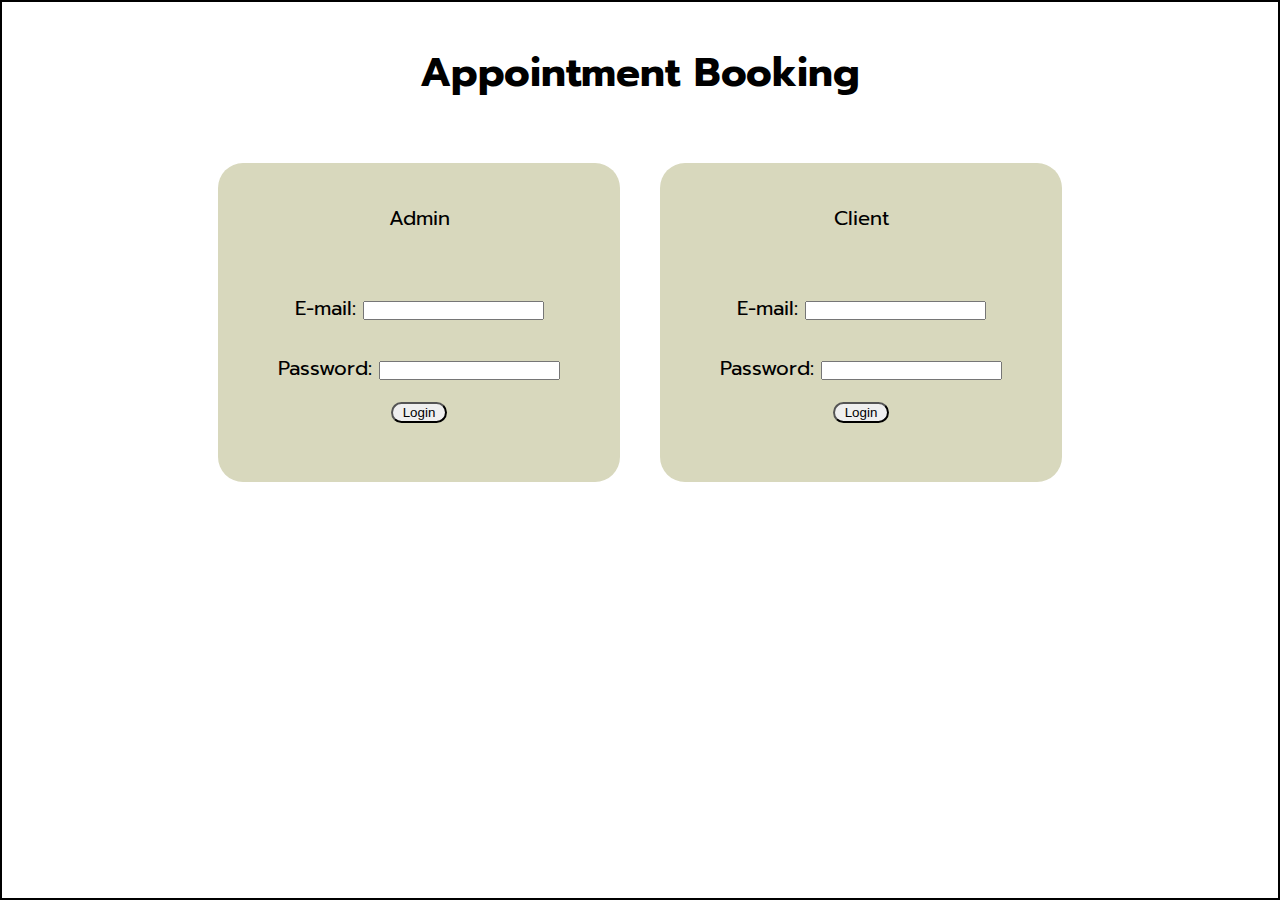
<file: index.html>
<!DOCTYPE html>
<html lang="en">
<head>
    <meta charset="UTF-8">
    <meta http-equiv="X-UA-Compatible" content="IE=edge">
    <meta name="viewport" content="width=device-width, initial-scale=1.0">
    <link rel="stylesheet" href="style.css">
    <link rel="preconnect" href="https://fonts.googleapis.com">
    <link rel="preconnect" href="https://fonts.gstatic.com" crossorigin>
    <link href="https://fonts.googleapis.com/css2?family=Prompt:wght@100&family=Roboto+Slab:wght@900&display=swap" rel="stylesheet">
    <title>Home</title>
</head>
<body>
    <div class="container">
        <h1>Appointment Booking  </h1>
        <div class="container-div">
        <div class="container1" id="cont1">
            
            <label for="">Admin</label>
            <br><br><br>
            <label for="">E-mail:  </label>
            <input type="text" class="cl" id="id1">
            <br>
            <br>    
            <label for="">Password:  </label>
            <input type="password" id="id2">
            <br>
            <a href="admin-page.html">
            <Button class="btn">Login</Button>
            </a>
        </div>
        <div class="container1" id="cont2">
            <label for="">Client</label>
            <br><br><br>
            <label for="">E-mail:  </label>
            <input type="text" class="cl" id="id3">
            <br>
            <br>    
            <label for="">Password:  </label>
            <input type="password" id="id4">
            <br>
            <a href="user-page1.html">
            <Button class="btn">Login</Button>
            </a>  
        </div>
    </div>
    </div>
</body>
</html>
</file>
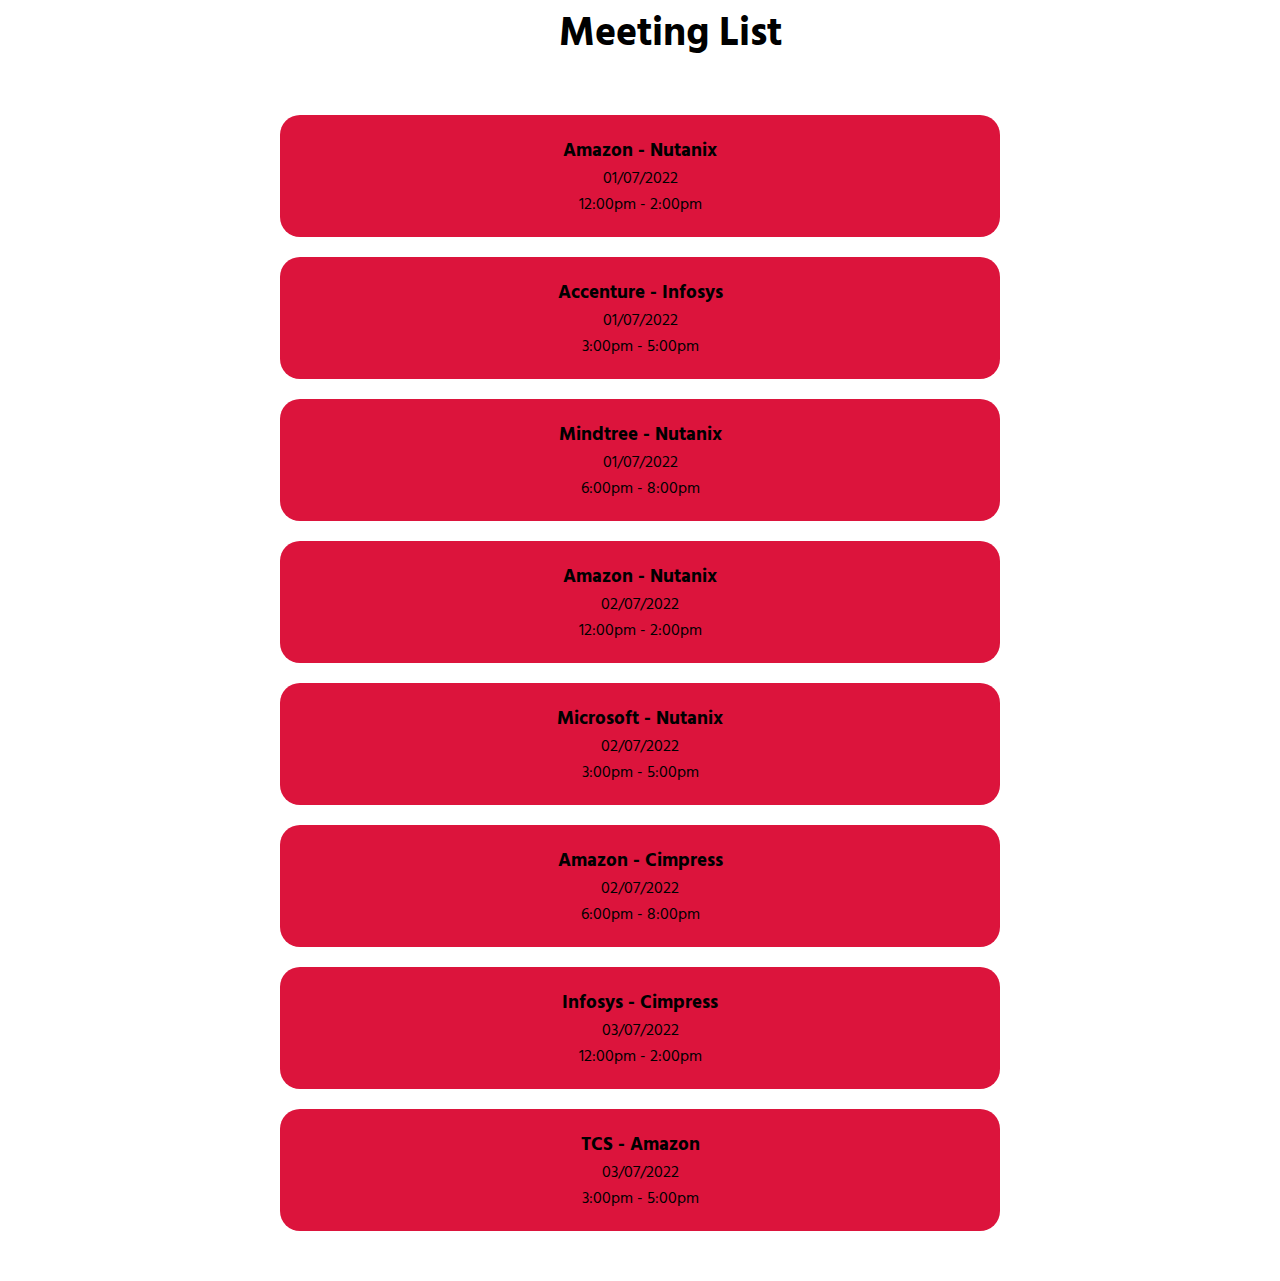
<file: admin-page.html>
<!DOCTYPE html>
<html lang="en">

<head>
    <meta charset="UTF-8">
    <meta http-equiv="X-UA-Compatible" content="IE=edge">
    <meta name="viewport" content="width=device-width, initial-scale=1.0">
    <link rel="stylesheet" href="admin-page.css">
    <link rel="preconnect" href="https://fonts.googleapis.com">
    <link rel="preconnect" href="https://fonts.gstatic.com" crossorigin>
    <link href="https://fonts.googleapis.com/css2?family=Hind+Siliguri:wght@300&display=swap" rel="stylesheet">
    <script src="api.js"></script>
    <title>Document</title>
</head>

<body>
    <div class="container">
        <div class="container2">
            <h1>Meeting List</h1>
            <div id="container3" class="container3">
            </div>
            
        </div>
    </div>
</body>

</html>
</file>
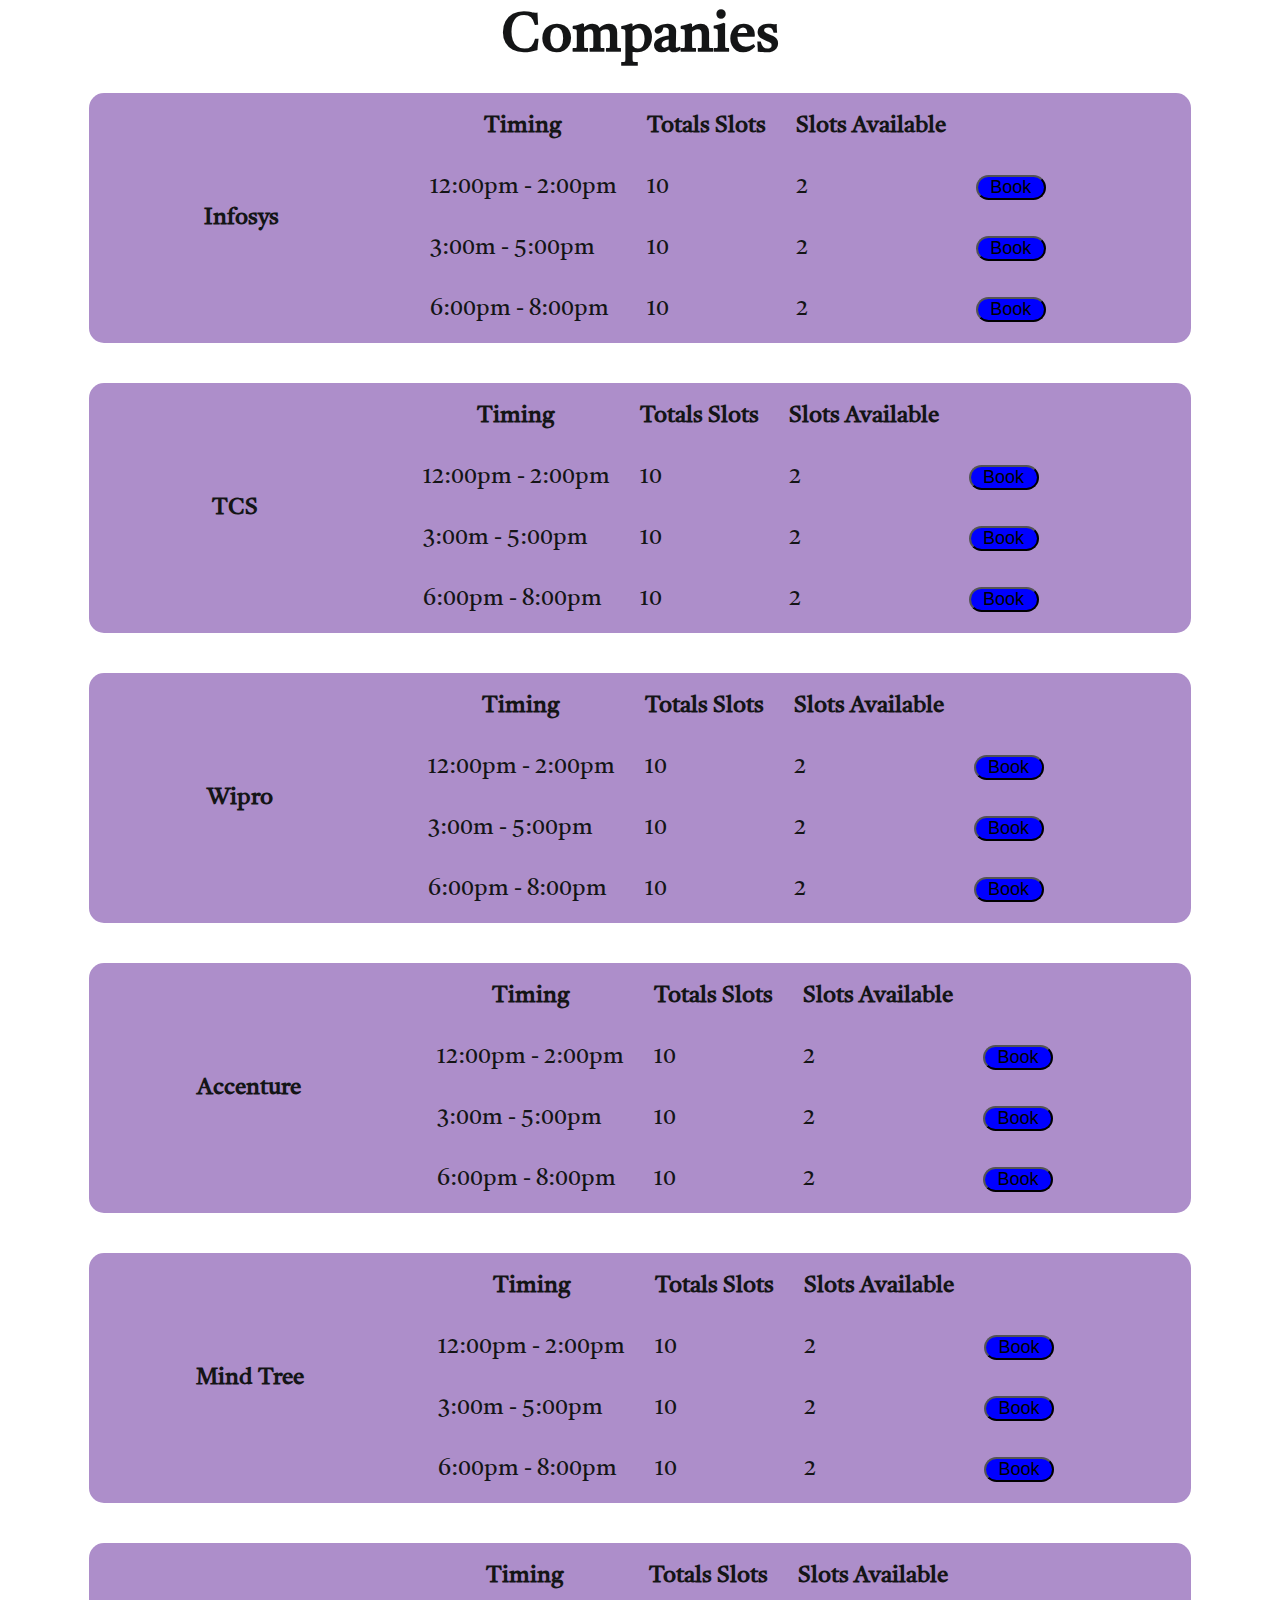
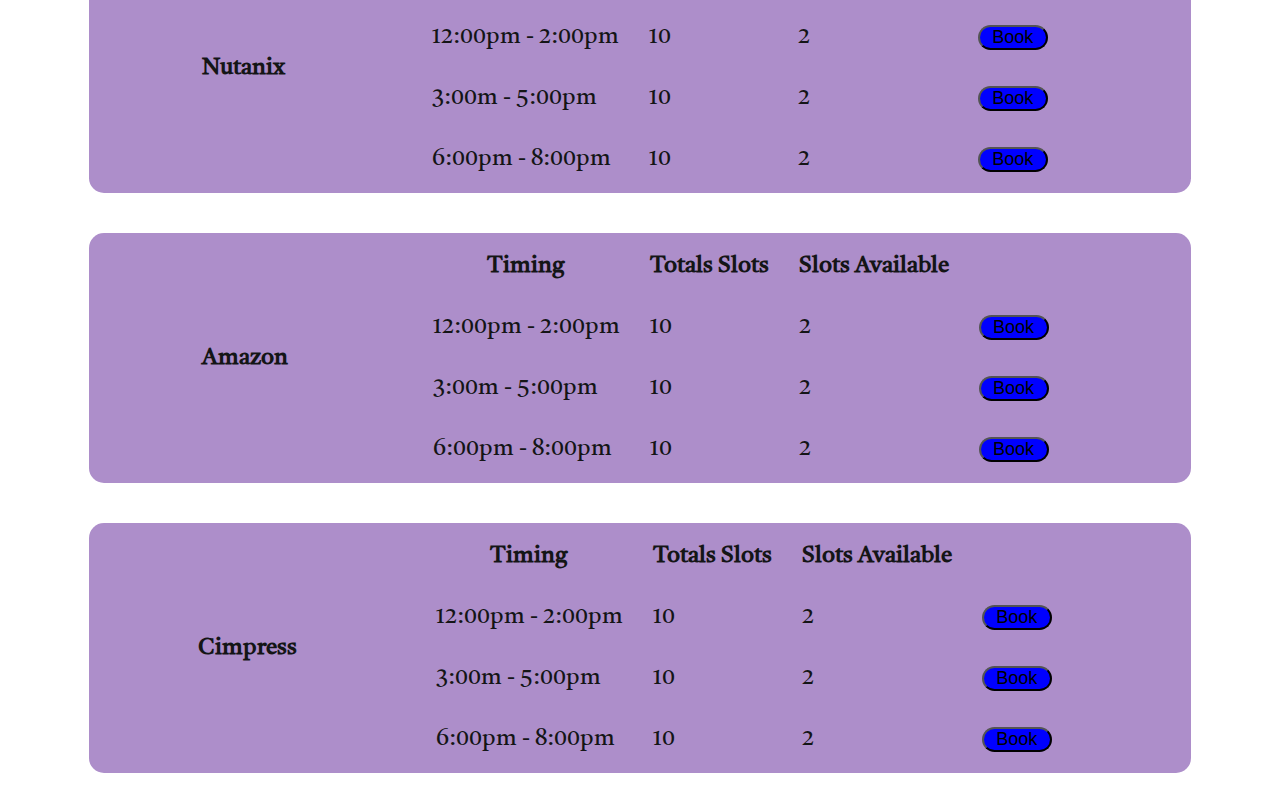
<file: user-page1.html>
<!DOCTYPE html>
<html lang="en">

<head>
    <meta charset="UTF-8">
    <meta http-equiv="X-UA-Compatible" content="IE=edge">
    <meta name="viewport" content="width=device-width, initial-scale=1.0">
    <link rel="preconnect" href="https://fonts.googleapis.com">
    <link rel="preconnect" href="https://fonts.gstatic.com" crossorigin>
    <link href="https://fonts.googleapis.com/css2?family=Tiro+Bangla&display=swap" rel="stylesheet">
    <link rel="stylesheet" href="user-page1.css">
    <title>Book Slot</title>
</head>

<body>
    <div class="container">
        <h1>Companies</h1>
        <div>
            <div class="box" id="Item-1">
                <h4>Infosys</h4>
                <table>
                    <tr>
                        <th>Timing   </th>
                        <th>Totals Slots  </th>
                        <th>Slots Available  </th>
                    </tr>
                    <tr>
                        <td>12:00pm - 2:00pm</td>
                        <td>10  </td>
                        <td>2   </td>
                        <td><a href=user-page2.html><button class="btn">Book</button></a></td>
                    </tr>
                    <tr>
                        <td>3:00m - 5:00pm</td>
                        <td>10  </td>
                        <td>2   </td>
                        <td><a href=user-page2.html><button class="btn">Book</button></a></td>
                    </tr>
                    <tr>
                        <td>6:00pm - 8:00pm</td>
                        <td>10  </td>
                        <td>2   </td>
                        <td><a href=user-page2.html><button class="btn">Book</button></a></td>
                    </tr>
                </table>
            </div>
            <div class="box" id="Item-2">
                <table>
                    <h4>TCS</h4>
                    <tr>
                        <th>Timing   </th>
                        <th>Totals Slots  </th>
                        <th>Slots Available  </th>
                    </tr>
                    <tr>
                        <td>12:00pm - 2:00pm   </td>
                        <td>10  </td>
                        <td>2   </td>
                        <td><a href=user-page2.html><button class="btn">Book</button></a></td>
                    </tr>
                    <tr>
                        <td>3:00m - 5:00pm</td>
                        <td>10  </td>
                        <td>2   </td>
                        <td><a href=user-page2.html><button class="btn">Book</button></a></td>
                    </tr>
                    <tr>
                        <td>6:00pm - 8:00pm</td>
                        <td>10  </td>
                        <td>2   </td>
                        <td><a href=user-page2.html><button class="btn">Book</button></a></td>
                </table>
            </div>
            <div class="box" id="Item-3">
                <h4>Wipro</h4>
                <table>
                    <tr>
                        <th>Timing   </th>
                        <th>Totals Slots  </th>
                        <th>Slots Available  </th>
                    </tr>
                    <tr>
                        <td>12:00pm - 2:00pm</td>
                        <td>10  </td>
                        <td>2   </td>
                        <td><a href=user-page2.html><button class="btn">Book</button></a></td>
                    </tr>
                    <tr>
                        <td>3:00m - 5:00pm</td>
                        <td>10  </td>
                        <td>2   </td>
                        <td><a href=user-page2.html><button class="btn">Book</button></a></td>
                    </tr>
                    <tr>
                        <td>6:00pm - 8:00pm</td>
                        <td>10  </td>
                        <td>2   </td>
                        <td><a href=user-page2.html><button class="btn">Book</button></a></td>
                    </tr>
                </table>
            </div>
            <div class="box" id="Item-4">
                <h4>Accenture</h4>
                <table>
                    <tr>
                        <th>Timing   </th>
                        <th>Totals Slots  </th>
                        <th>Slots Available  </th>
                    </tr>
                    <tr>
                        <td>12:00pm - 2:00pm</td>
                        <td>10  </td>
                        <td>2   </td>
                        <td><a href=user-page2.html><button class="btn">Book</button></a></td>
                    </tr>
                    <tr>
                        <td>3:00m - 5:00pm</td>
                        <td>10  </td>
                        <td>2   </td>
                        <td><a href=user-page2.html><button class="btn">Book</button></a></td>
                    </tr>
                    <tr>
                        <td>6:00pm - 8:00pm</td>
                        <td>10  </td>
                        <td>2   </td>
                        <td><a href=user-page2.html><button class="btn">Book</button></a></td>
                    </tr>
                </table>
            </div>
            <div class="box" id="Item-5">
                <h4>Mind Tree</h4>
                <table>
                    <tr>
                        <th>Timing   </th>
                        <th>Totals Slots  </th>
                        <th>Slots Available  </th>
                    </tr>
                    <tr>
                        <td>12:00pm - 2:00pm</td>
                        <td>10  </td>
                        <td>2   </td>
                        <td><a href=user-page2.html><button class="btn">Book</button></a></td>
                    </tr>
                    <tr>
                        <td>3:00m - 5:00pm</td>
                        <td>10  </td>
                        <td>2   </td>
                        <td><a href=user-page2.html><button class="btn">Book</button></a></td>
                    </tr>
                    <tr>
                        <td>6:00pm - 8:00pm</td>
                        <td>10  </td>
                        <td>2   </td>
                        <td><a href=user-page2.html><button class="btn">Book</button></a></td>
                </table>
            </div>
            <div class="box" id="Item-4">
                <h4>Nutanix</h4>

                <table>
                    <tr>
                        <th>Timing   </th>
                        <th>Totals Slots  </th>
                        <th>Slots Available  </th>
                    </tr>
                    <tr>
                        <td>12:00pm - 2:00pm</td>
                        <td>10  </td>
                        <td>2   </td>
                        <td><a href=user-page2.html><button class="btn">Book</button></a></td>
                    </tr>
                    <tr>
                        <td>3:00m - 5:00pm</td>
                        <td>10  </td>
                        <td>2   </td>
                        <td><a href=user-page2.html><button class="btn">Book</button></a></td>
                    </tr>
                    <tr>
                        <td>6:00pm - 8:00pm</td>
                        <td>10  </td>
                        <td>2   </td>
                        <td><a href=user-page2.html><button class="btn">Book</button></a></td>
                </table>
            </div>
            <div class="box" id="Item-6">
                <h4>Amazon</h4>
                <table>
                    <tr>
                        <th>Timing   </th>
                        <th>Totals Slots  </th>
                        <th>Slots Available  </th>
                    </tr>
                    <tr>
                        <td>12:00pm - 2:00pm</td>
                        <td>10  </td>
                        <td>2   </td>
                        <td><a href=user-page2.html><button class="btn">Book</button></a></td>
                    </tr>
                    <tr>
                        <td>3:00m - 5:00pm</td>
                        <td>10  </td>
                        <td>2   </td>
                        <td><a href=user-page2.html><button class="btn">Book</button></a></td>
                    </tr>
                    <tr>
                        <td>6:00pm - 8:00pm</td>
                        <td>10  </td>
                        <td>2   </td>
                        <td><a href=user-page2.html><button class="btn">Book</button></a></td>
                </table>
            </div>
            <div class="box" id="Item-4">
                <h4>Cimpress</h4>

                <table>
                    <tr>
                        <th>Timing   </th>
                        <th>Totals Slots  </th>
                        <th>Slots Available  </th>
                    </tr>
                    <tr>
                        <td>12:00pm - 2:00pm</td>
                        <td>10  </td>
                        <td>2   </td>
                        <td><a href=user-page2.html><button class="btn">Book</button></a></td>
                    </tr>
                    <tr>
                        <td>3:00m - 5:00pm</td>
                        <td>10  </td>
                        <td>2   </td>
                        <td><a href=user-page2.html><button class="btn">Book</button></a></td>
                    </tr>
                    <tr>
                        <td>6:00pm - 8:00pm</td>
                        <td>10  </td>
                        <td>2   </td>
                        <td><a href=user-page2.html><button class="btn">Book</button></a></td>
                </table>
            </div>
        </div>
    </div>
</body>

</html>
</file>
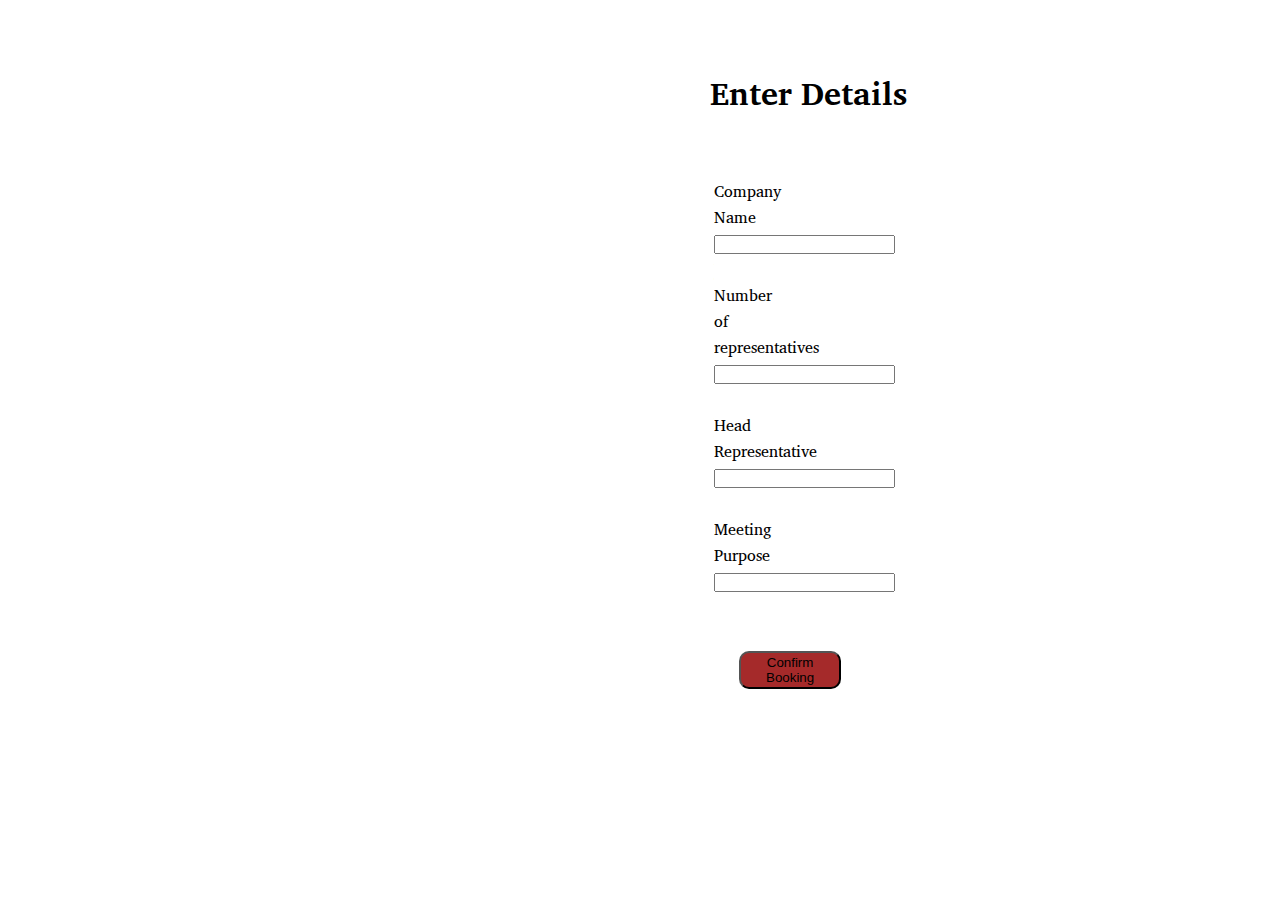
<file: user-page2.html>
<!DOCTYPE html>
<html lang="en">

<head>
    <meta charset="UTF-8">
    <meta http-equiv="X-UA-Compatible" content="IE=edge">
    <meta name="viewport" content="width=device-width, initial-scale=1.0">
    <link rel="stylesheet" href="user-page2.css">
    <link rel="preconnect" href="https://fonts.googleapis.com">
    <link rel="preconnect" href="https://fonts.gstatic.com" crossorigin>
    <link href="https://fonts.googleapis.com/css2?family=Charis+SIL&display=swap" rel="stylesheet">
    <script>
        function func() {
            alert("Booking has been confirmed")
        }
    </script>
    <title>User Information</title>
</head>

<body>
    <div class="container">
        <h1>Enter Details</h1>
        <div class="box">
            <label for="">Company Name </label>
            <input type="text">
            <br>
            <br>
            <label for="">Number of representatives </label>
            <input type="text">
            <br>
            <br>
            <label for="">Head Representative </label>
            <input type="text">
            <br>
            <br>
            <label for="">Meeting Purpose</label>
            <input type="text">
            <br>
            <br>
            <a href="user-page3.html"><button onclick="func()" class="btn">Confirm Booking</button></a>
            <br>
            <br>
            <a href="index.html">
                <button id="mybt" class="btn2">Home Page</button>
            </a>
        </div>
    </div>
</body>

</html>
</file>
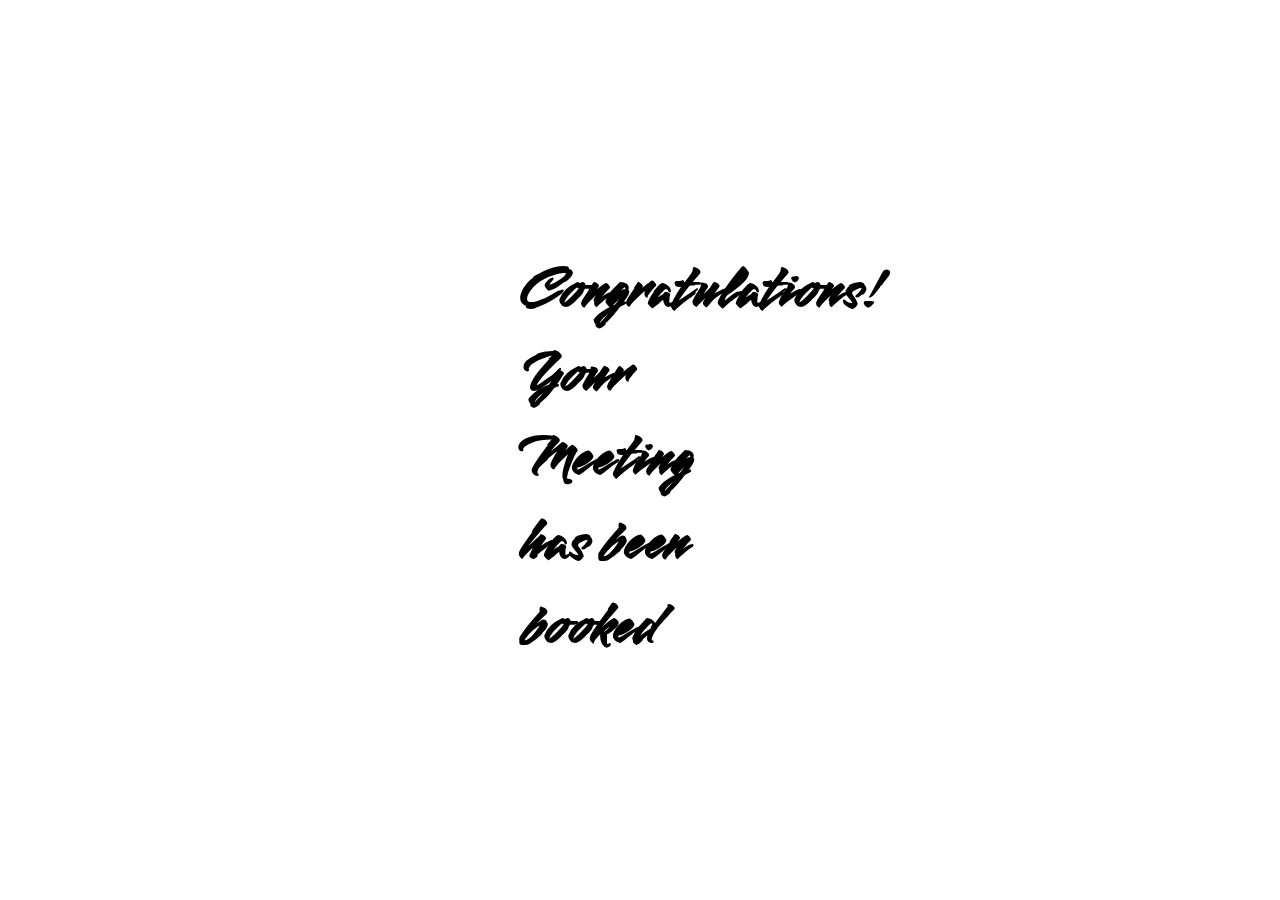
<file: user-page3.html>
<!DOCTYPE html>
<html lang="en">

<head>
    <meta charset="UTF-8">
    <meta http-equiv="X-UA-Compatible" content="IE=edge">
    <meta name="viewport" content="width=device-width, initial-scale=1.0">
    <link rel="preconnect" href="https://fonts.googleapis.com">
    <link rel="preconnect" href="https://fonts.gstatic.com" crossorigin>
    <link href="https://fonts.googleapis.com/css2?family=Smooch&display=swap" rel="stylesheet">
    <link rel="stylesheet" href="user-page3.css">
    <title>Booking Confirmed</title>
</head>

<body>
    <div class="container">
        <h1>Congratulations! Your Meeting has been booked</h1>
        <a href="index.html">
            <button class="btn">Home Page</button>
        </a>
    </div>
</body>

</html>
</file>
<file: style.css>
*{
    margin: 0;
    padding: 0;
    box-sizing: border-box;
}
.container{
    border: 2px solid black;
    background-color: blue;
    background:url(https://cdn.pixabay.com/photo/2017/03/28/12/10/chairs-2181951_960_720.jpg);
    background-repeat: no-repeat;
    background-size: cover;
    size: inherit;
    font-family: 'Prompt', sans-serif;
    font-size: 20px;
    height: 100vh;
    width: 100vw;
    display: flex;
    flex-direction: column;
    text-align: center;
    z-index: -2;
}    
.container-div{
    display: flex;
    align-items: center;
    justify-content: center;
}
.container h1{
    text-align: center;
    justify-content: center;
    margin: 20px 10px;
    padding: 20px 20px;
}

.container1{
    background-color: rgb(216, 216, 189);
    position: inherit;   
    padding: 40px 60px;
    margin: 20px 50px; 

    /* z-index: -1; */
}
#cont1{
    margin: 20px;
    /* padding: 24px 44px; */
    border-radius: 25px;
    /* width: 10px; */
}

#cont2{
    margin: 20px;
    /* padding: 15px 43px; */
    border-radius: 25px;
}



.btn{
    border-radius: 5cm;
    cursor: pointer;
    margin: 19px 10px;
    padding: 1px 10px;
    /* height: 10px; */
}

.cl input{
    position: relative;
}
</file>
<file: admin-page.css>
*{
    margin: 0px;
    padding: 0px;
    box-sizing: border-box;
}

.container{
    background:url("https://cdn.pixabay.com/photo/2017/09/01/09/22/triangle-2703515_960_720.jpg");
    /* background-size:cover; */
    background-repeat: repeat-y ;
    background-repeat: repeat ;
    display: flex;
    flex-direction: column;
        /* height:max-content; */
}

.container .container2 .container3{
    display: flex;
    flex-direction: column;
    align-items: center;
    justify-content: center;
    flex-wrap: wrap;
    /* margin: 20px 20px; */
    padding: 40px 40px;
    width: 100%;
    max-width: 800px;
    margin: 0 auto;
}


.container h1{  
     align-items: center;
     justify-content: center;  
     margin-left: 30px;    
     font-family: 'Hind Siliguri', sans-serif;
     font-size: 40px;
     width: 100%;
     text-align: center;
}
.container3{
    display: flex;
    flex-direction: column;
    align-items: center;
    justify-content: center;
    flex-wrap: wrap;
    /* margin: 20px 20px; */
    padding: 40px 40px;
    width: 100%;
    max-width: 800px;
    margin: 0 auto;
}
.box {
    font-family: 'Hind Siliguri', sans-serif;
    background-color: crimson;
    /* margin: 38px 550px; */
    /* padding: 131px 218px; */
    /* height: 34px; */
    /* width: 103px; */
    border-radius: 20px;
    display: flex;
    flex-direction: column !important;
    align-items: center;
    width: 100%;
    padding: 20px;
    margin: 10px 0;
}
</file>
<file: user-page1.css>
*{
    margin: 0px;
    padding: 0px;
    box-sizing: border-box;
}

.container{
    background-color: rgb(0, 0, 0);
    /* border: 2px solid blue; */
    background: url(https://cdn.pixabay.com/photo/2022/06/14/05/48/background-7261161_960_720.jpg);
    background-size:cover;
    background-repeat: repeat-y;
    
    height:inherit;
    font-family: 'Tiro Bangla', serif;
    color: rgb(20, 21, 22);
    /* overflow: hidden; */
    /* display: flex;
    flex-direction: column; */
}

.container h1{
    text-align: center;
    font-size: 55px;
}
.container div{
    display: flex;
    flex-direction: column;
    align-items: center;
    justify-content: center;
    flex-wrap: wrap;
}

.box {
    background-color: rgb(173, 142, 202);
    /* border: 2px solid yellow; */
    background-size: cover;
    display: inline-block;
    margin: 20px;
    padding: 49px 55px;
    height: 250px;
    width: 1102px;
    border-radius: 15px;
    font-size: 23px;
    position: relative;
    align-items: center;
    justify-content: center;
}

.btn{
    color: black;
    background-color: blue;
    font-size: large;
    border-radius: 20px;
    cursor: pointer;
    width: 70px;
}

table{
    border-spacing: 30px;
}
</file>
<file: user-page2.css>
*{
    padding: 0px;
    margin: 0px;
}

.container{
    background-image: url("https://cdn.pixabay.com/photo/2019/07/19/12/06/network-4348668_960_720.png");
    background-repeat: no-repeat;
    background-size: cover;
    font-family: 'Charis SIL', serif;
    /* border: 2px solid red; */
    height: 100vh;
    align-items: center;
    justify-content: center;
    overflow: hidden        ;
}

.container h1{
    align-items: center;
    justify-content: center ;
    margin-left: 710px;
    padding-top: 67px;
}

.box{
    font-family: 'Charis SIL', serif;
    margin: 34px 704px;
    padding: 25px 10px;
}

.btn{
    background-color: brown;
    border-radius: 10px;
    margin: 31px 25px;
    padding: 2px 25px;  
    cursor: pointer;
}

.btn2{
    background-color: brown;
    border-radius: 10px;    margin: 0px 720px;
    padding: 3px 7px;
    cursor: pointer;
}
</file>
<file: user-page3.css>
*{
    margin: 0px;
    padding: 0px;
}

.container{
    background: url("https://cdn.pixabay.com/photo/2022/06/22/10/39/grasses-7277646_960_720.jpg");
    height: 100vh;
    align-items: center;
    justify-content: center;
    font-family: 'Smooch', cursive;
    background-size: cover;
    overflow: hidden;
}

.container h1{
    margin: -229px 20px;
    padding: 478px 500px;
    font-size: 60px;
}

.btn{
    margin: -9px 801px;
    padding: 7px 19px;
    background-color: blueviolet;
    border-radius: 20px;
    cursor: pointer;
}
</file>
